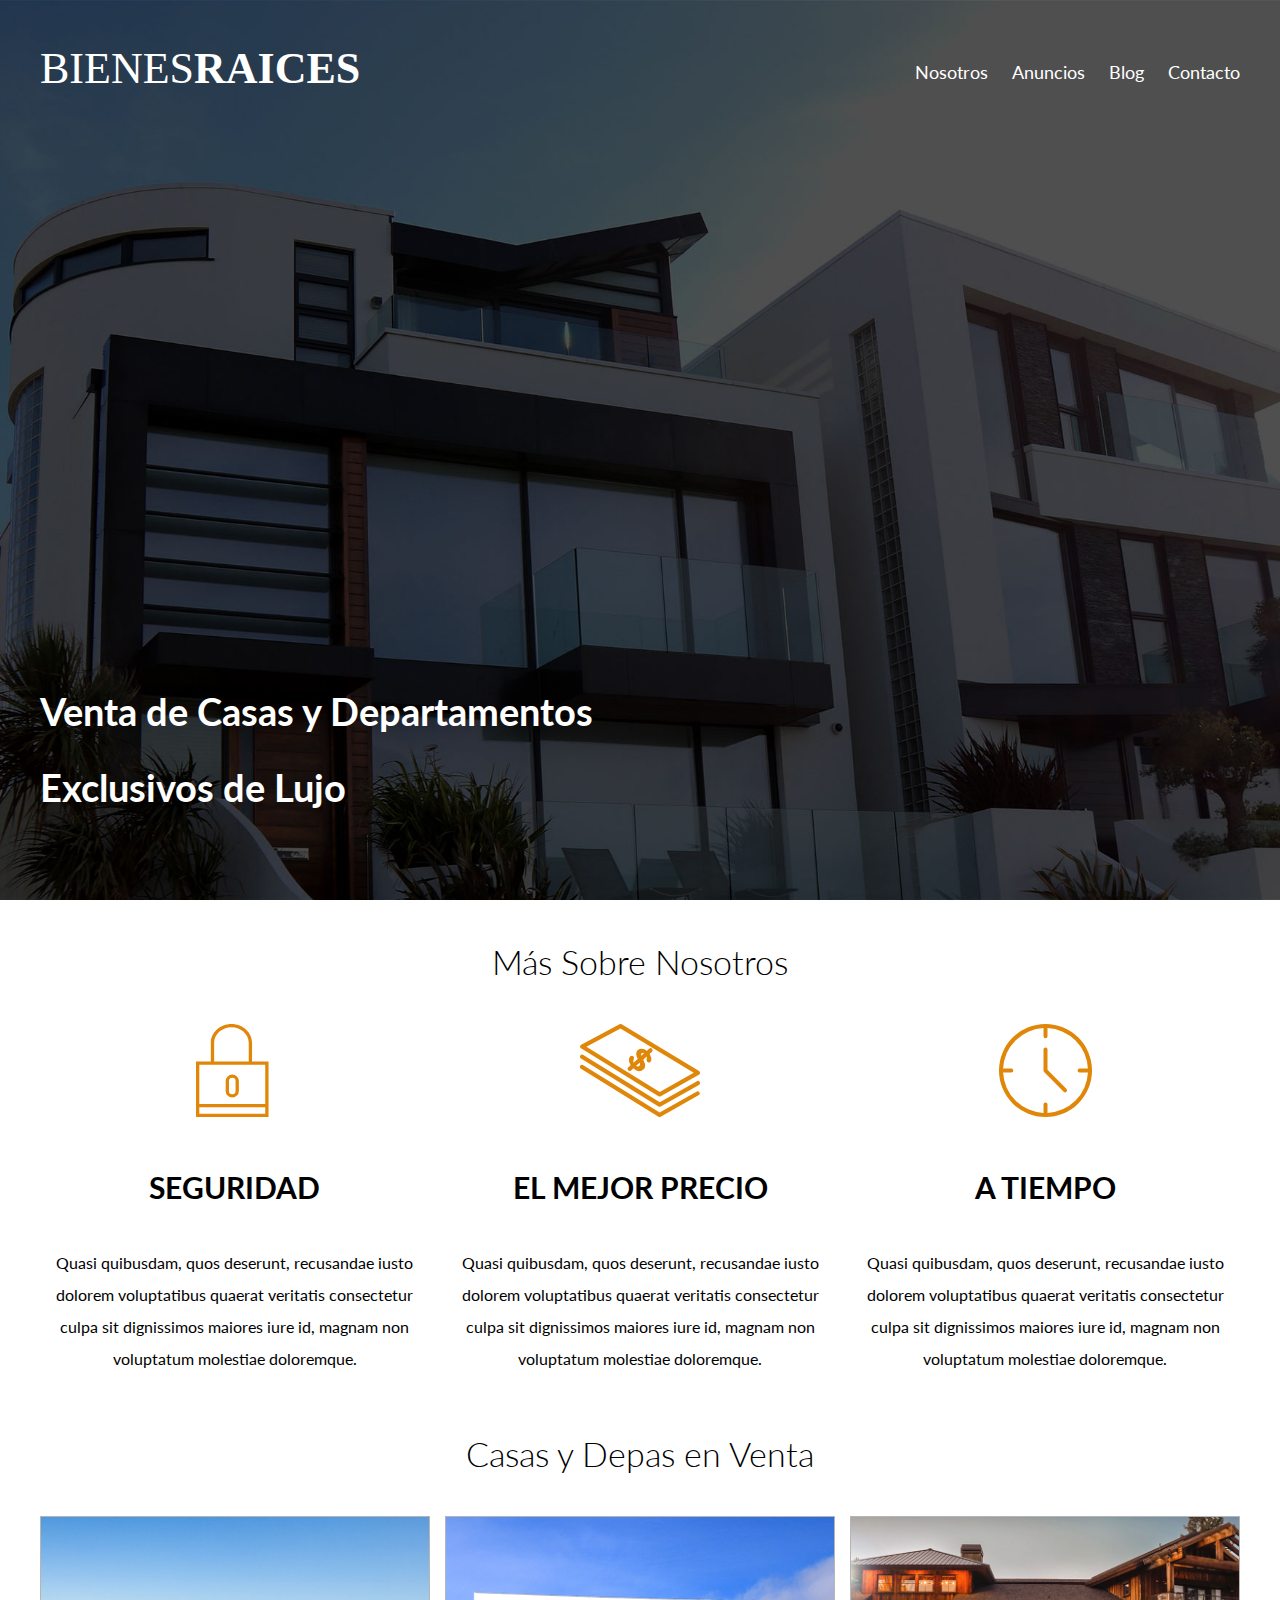
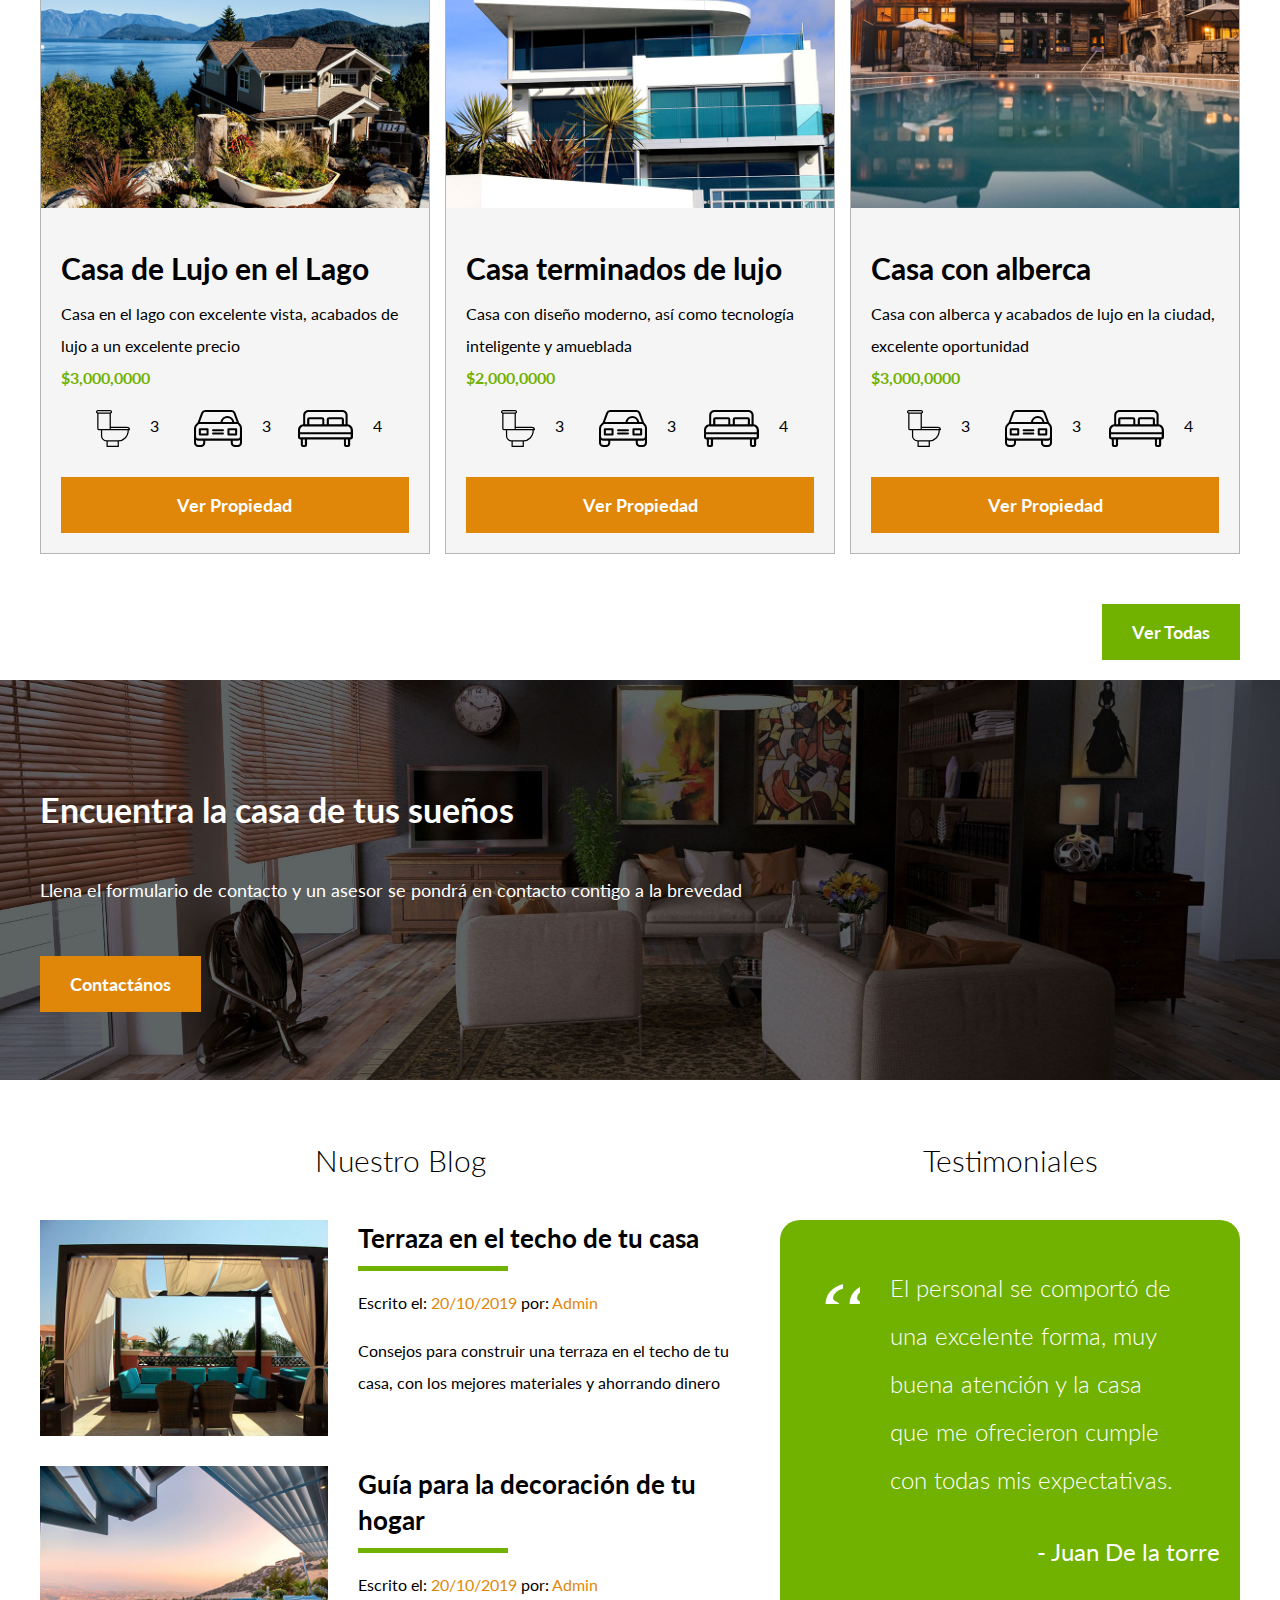
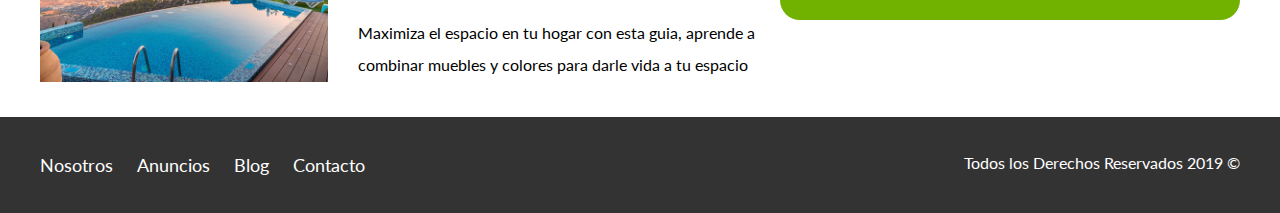
<file: Archivos+Bienes+Raices/Archivos Bienes Raices/Proyecto Finalizado/index.html>
<!DOCTYPE html>
<html lang="en">
<head>
    <meta charset="UTF-8">
    <meta name="viewport" content="width=device-width, initial-scale=1.0">
    <meta http-equiv="X-UA-Compatible" content="ie=edge">
    <title>Bienes Raices</title>
    <link href="https://fonts.googleapis.com/css?family=Lato:300,400,700,900" rel="stylesheet">
    <link rel="stylesheet" href="css/normalize.css">
    <link rel="stylesheet" href="css/styles.css">
</head>
<body>

    <header class="site-header inicio">
        <div class="contenedor contenido-header">
            <div class="barra">
                <a href="/">
                    <img src="img/logo.svg" alt="Logotipo de Bienes Raices">
                </a>

                <div class="mobile-menu">
                    <a href="#navegacion">
                        <img src="img/barras.svg" alt="Icono Menu">
                    </a>
                </div>

                <nav id="navegacion" class="navegacion">
                    <a href="nosotros.html">Nosotros</a>
                    <a href="anuncios.html">Anuncios</a>
                    <a href="blog.html">Blog</a>
                    <a href="contacto.html">Contacto</a>
                </nav>
            </div>
            <h1>Venta de Casas y Departamentos Exclusivos de Lujo</h1>
        </div> <!-- contenedor -->
    </header>

    <section class="contenedor seccion">
        <h2 class="fw-300 centrar-texto">Más Sobre Nosotros</h2>

        <div class="iconos-nosotros">
            <div class="icono">
                <img src="img/icono1.svg" alt="Icono Seguridad">
                <h3>Seguridad</h3>
                <p>Quasi quibusdam, quos deserunt, recusandae iusto dolorem voluptatibus quaerat veritatis consectetur culpa sit dignissimos maiores iure id, magnam non voluptatum molestiae doloremque.</p>
            </div>

            <div class="icono">
                <img src="img/icono2.svg" alt="Icono Mejor Precio">
                <h3>El Mejor Precio</h3>
                <p>Quasi quibusdam, quos deserunt, recusandae iusto dolorem voluptatibus quaerat veritatis consectetur culpa sit dignissimos maiores iure id, magnam non voluptatum molestiae doloremque.</p>
            </div>

            <div class="icono">
                <img src="img/icono3.svg" alt="Icono a Tiempo">
                <h3>A Tiempo</h3>
                <p>Quasi quibusdam, quos deserunt, recusandae iusto dolorem voluptatibus quaerat veritatis consectetur culpa sit dignissimos maiores iure id, magnam non voluptatum molestiae doloremque.</p>
            </div>
        </div>
    </section>

    <main class="seccion contenedor">
        <h2 class="fw-300 centrar-texto">Casas y Depas en Venta</h2>

        <div class="contenedor-anuncios">
            <div class="anuncio">
                <img src="img/anuncio1.jpg" alt="Anuncio casa en el lago">
                <div class="contenido-anuncio">
                    <h3>Casa de Lujo en el Lago</h3>
                    <p>Casa en el lago con excelente vista, acabados de lujo a un excelente precio</p>
                    <p class="precio">$3,000,0000</p>

                    <ul class="iconos-caracteristicas">
                        <li>
                            <img src="img/icono_wc.svg" alt="icono wc">
                            <p>3</p>
                        </li>
                        <li>
                            <img src="img/icono_estacionamiento.svg" alt="icono autos">
                            <p>3</p>
                        </li>
                        <li>
                            <img src="img/icono_dormitorio.svg" alt="icono habitaciones">
                            <p>4</p>
                        </li>
                    </ul>


                    <a href="anuncio.html" class="boton boton-amarillo d-block">Ver Propiedad</a>
                </div>
            </div>

            <div class="anuncio">
                <img src="img/anuncio2.jpg" alt="Anuncio casa de lujo">
                <div class="contenido-anuncio">
                    <h3>Casa terminados de lujo</h3>
                    <p>Casa con diseño moderno, así como tecnología inteligente y amueblada</p>
                    <p class="precio">$2,000,0000</p>
                    <ul class="iconos-caracteristicas">
                        <li>
                            <img src="img/icono_wc.svg" alt="icono wc">
                            <p>3</p>
                        </li>
                        <li>
                            <img src="img/icono_estacionamiento.svg" alt="icono autos">
                            <p>3</p>
                        </li>
                        <li>
                            <img src="img/icono_dormitorio.svg" alt="icono habitaciones">
                            <p>4</p>
                        </li>
                    </ul>

                    <a href="anuncio.html" class="boton boton-amarillo d-block">Ver Propiedad</a>
                </div>
            </div>

            <div class="anuncio">
                <img src="img/anuncio3.jpg" alt="Anuncio casa con alberca">
                <div class="contenido-anuncio">
                    <h3>Casa con alberca</h3>
                    <p>Casa con alberca y acabados de lujo en la ciudad, excelente oportunidad</p>
                    <p class="precio">$3,000,0000</p>
                    <ul class="iconos-caracteristicas">
                        <li>
                            <img src="img/icono_wc.svg" alt="icono wc">
                            <p>3</p>
                        </li>
                        <li>
                            <img src="img/icono_estacionamiento.svg" alt="icono autos">
                            <p>3</p>
                        </li>
                        <li>
                            <img src="img/icono_dormitorio.svg" alt="icono habitaciones">
                            <p>4</p>
                        </li>
                    </ul>

                    <a href="anuncio.html" class="boton boton-amarillo d-block">Ver Propiedad</a>
                </div>
            </div>
        </div>

        <div class="ver-todas">
            <a href="anuncios.html" class="boton boton-verde">Ver Todas</a>
        </div>
    </main>

    <section class="imagen-contacto">
        <div class="contenedor contenido-contacto">
            <h2>Encuentra la casa de tus sueños</h2>
            <p>Llena el formulario de contacto y un asesor se pondrá en contacto contigo a la brevedad</p>
            <a href="contacto.html" class="boton boton-amarillo">Contactános</a>
        </div>
    </section>

    <div class="seccion-inferior contenedor seccion">
        <section class="blog">
            <h3 class="centrar-texto fw-300">Nuestro Blog</h3>

            <article class="entrada-blog">
                <div class="imagen">
                    <img src="img/blog1.jpg" alt="Entrada de blog">
                </div>
                <div class="texto-entrada">
                    <a href="entrada.html">
                        <h4>Terraza  en el techo de tu casa</h4>
                    </a>
                    <p>Escrito el: <span> 20/10/2019 </span> por: <span> Admin </span> </p>
                    <p>Consejos para construir una terraza en el techo de tu casa, con los mejores materiales y ahorrando dinero</p>
                </div>
            </article>

            <article class="entrada-blog">
                <div class="imagen">
                    <img src="img/blog2.jpg" alt="Entrada de blog">
                </div>
                <div class="texto-entrada">
                    <a href="entrada.html">
                        <h4>Guía para la decoración de tu hogar</h4>
                    </a>
                    <p>Escrito el: <span> 20/10/2019 </span> por: <span> Admin </span> </p>
                    <p>Maximiza el espacio en tu hogar con esta guia, aprende a combinar muebles y colores para darle vida a tu espacio</p>
                </div>
            </article>
        </section>

        <section class="testimoniales">
            <h3 class="centrar-texto fw-300">Testimoniales</h3>
            <div class="testimonial">
                
                <blockquote>
                    El personal se comportó de una excelente forma, muy buena atención y la casa que me ofrecieron cumple con todas mis expectativas.
                </blockquote>
                <p>- Juan De la torre</p>
            </div>
        </section>

    </div>

    <footer class="site-footer seccion">
        <div class="contenedor contenedor-footer">
            <nav class="navegacion">
                <a href="nosotros.html">Nosotros</a>
                <a href="anuncios.html">Anuncios</a>
                <a href="blog.html">Blog</a>
                <a href="contacto.html">Contacto</a>
            </nav>
            <p class="copyright">Todos los Derechos Reservados 2019 &copy; </p>
        </div>
    </footer>
</body>
</html>
</file>
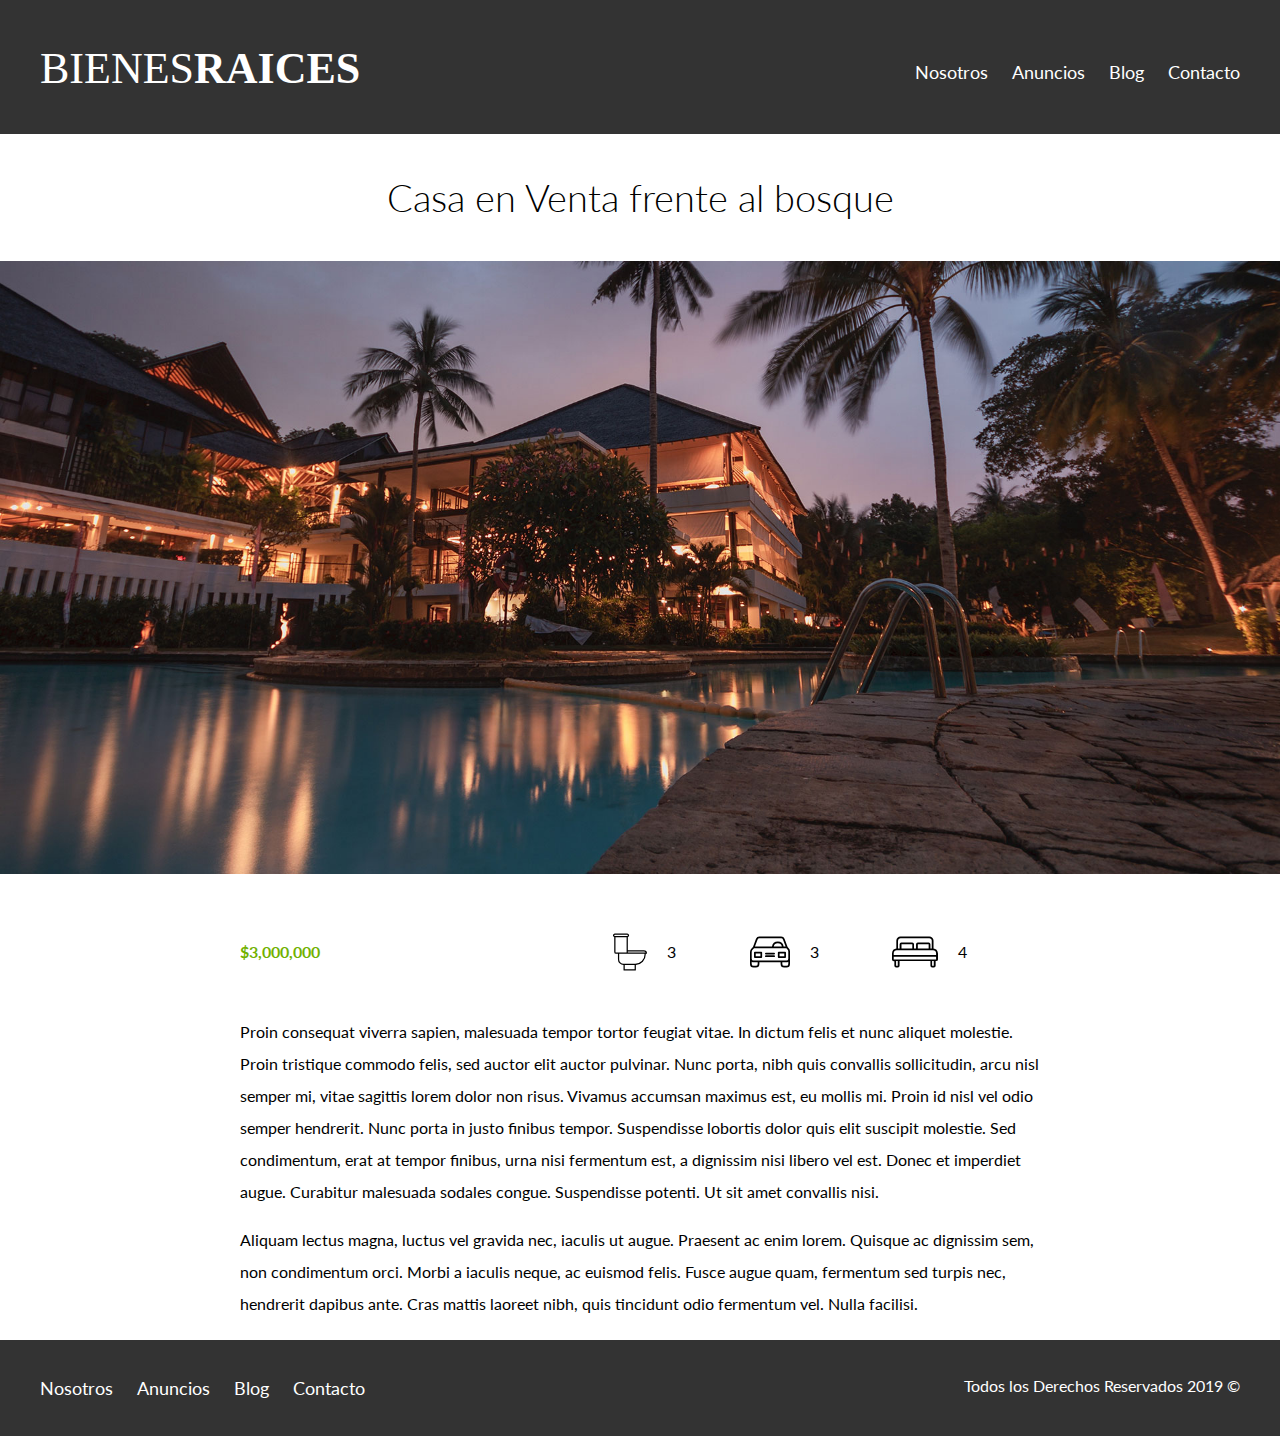
<file: Archivos+Bienes+Raices/Archivos Bienes Raices/Proyecto Finalizado/anuncio.html>
<!DOCTYPE html>
<html lang="en">
<head>
    <meta charset="UTF-8">
    <meta name="viewport" content="width=device-width, initial-scale=1.0">
    <meta http-equiv="X-UA-Compatible" content="ie=edge">
    <title>Bienes Raices</title>
    <link href="https://fonts.googleapis.com/css?family=Lato:300,400,700,900" rel="stylesheet">
    <link rel="stylesheet" href="css/normalize.css">
    <link rel="stylesheet" href="css/styles.css">
</head>
<body>

    <header class="site-header">
        <div class="contenedor contenido-header">
            <div class="barra">
                <a href="/">
                    <img src="img/logo.svg" alt="Logotipo de Bienes Raices">
                </a>
                <div class="mobile-menu">
                    <a href="#navegacion">
                        <img src="img/barras.svg" alt="Icono Menu">
                    </a>
                </div>

                <nav id="navegacion" class="navegacion">
                    <a href="nosotros.html">Nosotros</a>
                    <a href="anuncios.html">Anuncios</a>
                    <a href="blog.html">Blog</a>
                    <a href="contacto.html">Contacto</a>
                </nav>
            </div>
        </div> <!-- contenedor -->
    </header>

    <h1 class="fw-300 centrar-texto">Casa en Venta frente al bosque</h1>
    <img src="img/destacada.jpg" alt="Imagen Anuncio">

    <main class="contenedor seccion contenido-centrado">
        <div class="resumen-propiedad">
            <p class="precio">$3,000,000</p>
            <ul class="iconos-caracteristicas">
                <li>
                    <img src="img/icono_wc.svg" alt="icono wc">
                    <p>3</p>
                </li>
                <li>
                    <img src="img/icono_estacionamiento.svg" alt="icono autos">
                    <p>3</p>
                </li>
                <li>
                    <img src="img/icono_dormitorio.svg" alt="icono habitaciones">
                    <p>4</p>
                </li>
            </ul>
        </div><!--.resumen-propiedad-->

        <p>Proin consequat viverra sapien, malesuada tempor tortor feugiat vitae. In dictum felis et nunc aliquet molestie. Proin tristique commodo felis, sed auctor elit auctor pulvinar. Nunc porta, nibh quis convallis sollicitudin, arcu nisl semper mi, vitae sagittis lorem dolor non risus. Vivamus accumsan maximus est, eu mollis mi. Proin id nisl vel odio semper hendrerit. Nunc porta in justo finibus tempor. Suspendisse lobortis dolor quis elit suscipit molestie. Sed condimentum, erat at tempor finibus, urna nisi fermentum est, a dignissim nisi libero vel est. Donec et imperdiet augue. Curabitur malesuada sodales congue. Suspendisse potenti. Ut sit amet convallis nisi.</p>

        <p>Aliquam lectus magna, luctus vel gravida nec, iaculis ut augue. Praesent ac enim lorem. Quisque ac dignissim sem, non condimentum orci. Morbi a iaculis neque, ac euismod felis. Fusce augue quam, fermentum sed turpis nec, hendrerit dapibus ante. Cras mattis laoreet nibh, quis tincidunt odio fermentum vel. Nulla facilisi.</p>
    </main>

    <footer class="site-footer seccion">
        <div class="contenedor contenedor-footer">
            <nav class="navegacion">
                <a href="nosotros.html">Nosotros</a>
                <a href="anuncios.html">Anuncios</a>
                <a href="blog.html">Blog</a>
                <a href="contacto.html">Contacto</a>
            </nav>
            <p class="copyright">Todos los Derechos Reservados 2019 &copy; </p>
        </div>
    </footer>
</body>
</html>
</file>
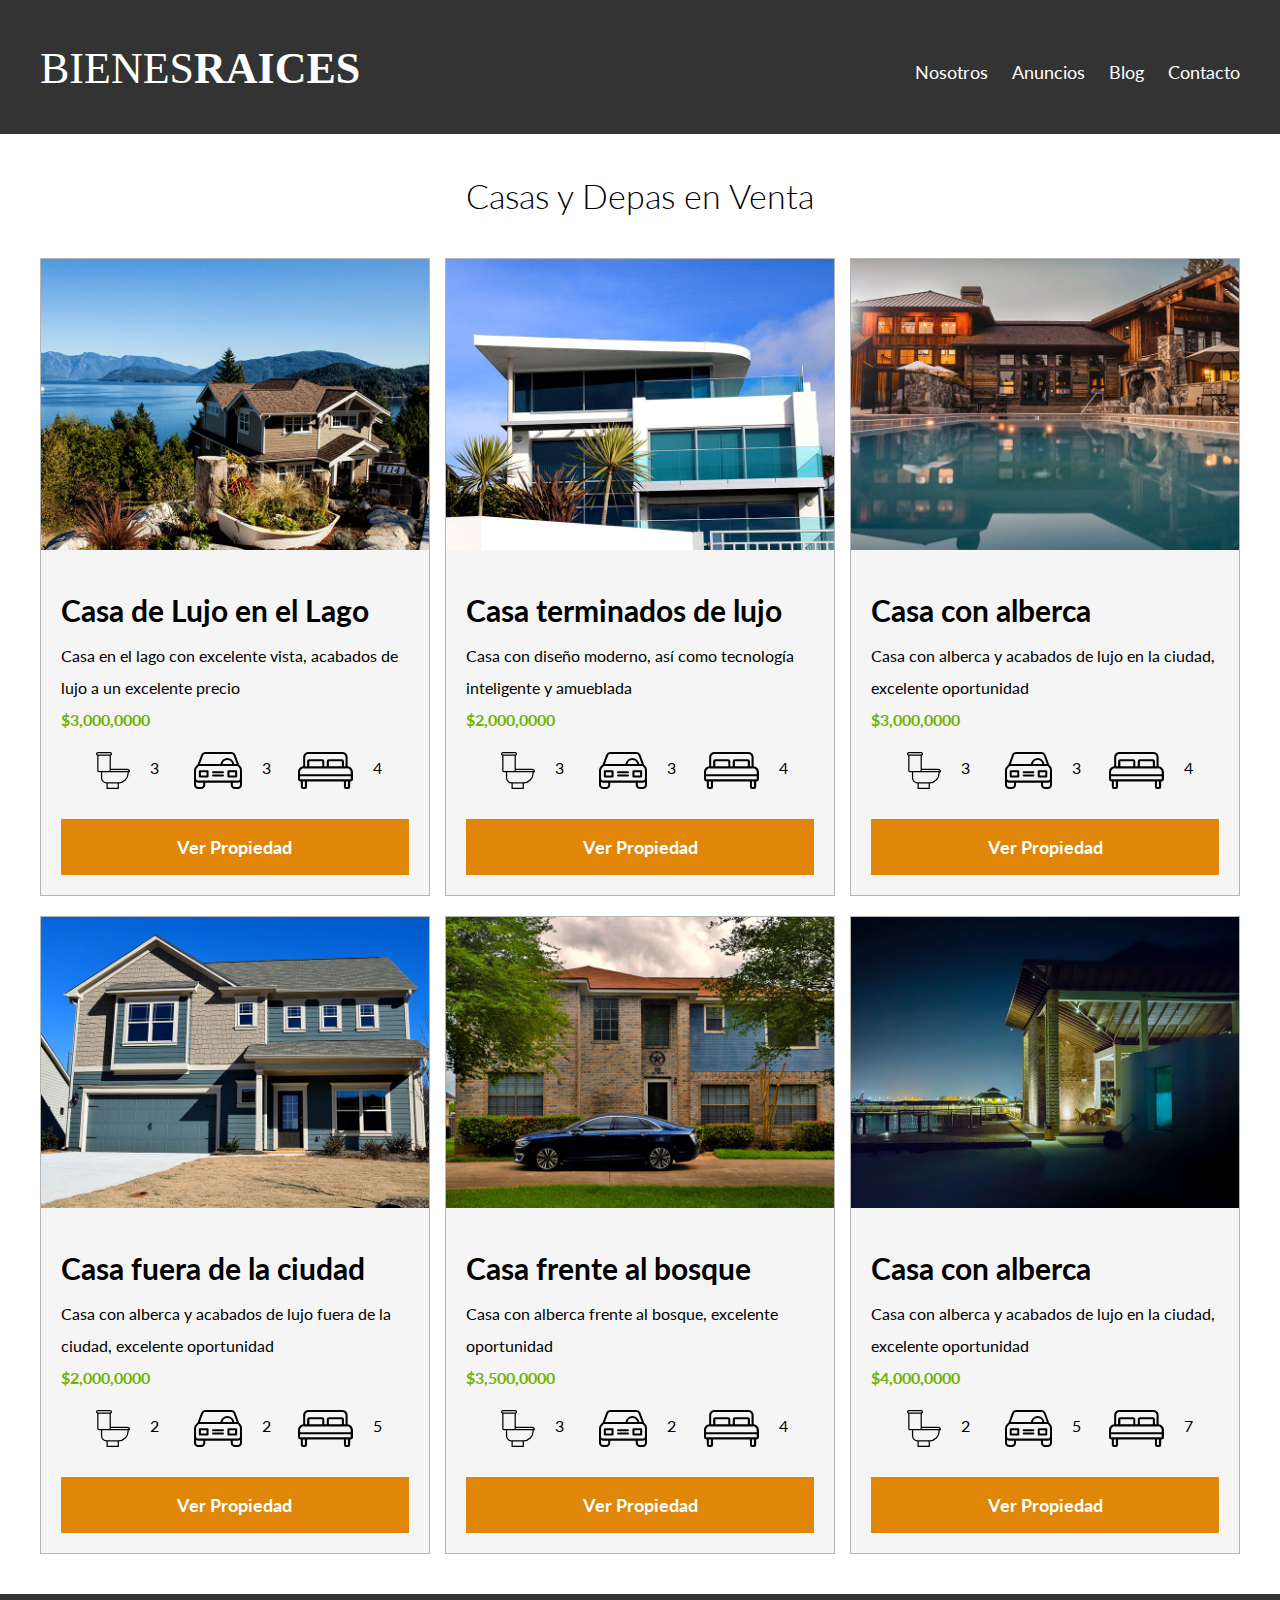
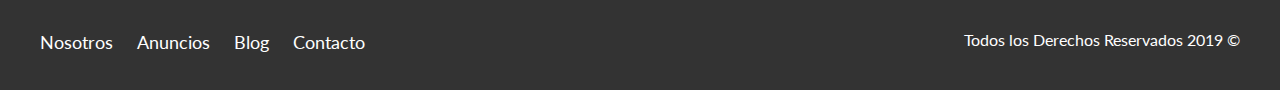
<file: Archivos+Bienes+Raices/Archivos Bienes Raices/Proyecto Finalizado/anuncios.html>
<!DOCTYPE html>
<html lang="en">
<head>
    <meta charset="UTF-8">
    <meta name="viewport" content="width=device-width, initial-scale=1.0">
    <meta http-equiv="X-UA-Compatible" content="ie=edge">
    <title>Bienes Raices</title>
    <link href="https://fonts.googleapis.com/css?family=Lato:300,400,700,900" rel="stylesheet">
    <link rel="stylesheet" href="css/normalize.css">
    <link rel="stylesheet" href="css/styles.css">
</head>
<body>

    <header class="site-header">
        <div class="contenedor contenido-header">
            <div class="barra">
                <a href="/">
                    <img src="img/logo.svg" alt="Logotipo de Bienes Raices">
                </a>
                <div class="mobile-menu">
                    <a href="#navegacion">
                        <img src="img/barras.svg" alt="Icono Menu">
                    </a>
                </div>

                <nav id="navegacion" class="navegacion">
                    <a href="nosotros.html">Nosotros</a>
                    <a href="anuncios.html">Anuncios</a>
                    <a href="blog.html">Blog</a>
                    <a href="contacto.html">Contacto</a>
                </nav>
            </div>
        </div> <!-- contenedor -->
    </header>

    <main class="seccion contenedor">
        <h2 class="fw-300 centrar-texto">Casas y Depas en Venta</h2>

        <div class="contenedor-anuncios">
            <div class="anuncio">
                <img src="img/anuncio1.jpg" alt="Anuncio casa en el lago">
                <div class="contenido-anuncio">
                    <h3>Casa de Lujo en el Lago</h3>
                    <p>Casa en el lago con excelente vista, acabados de lujo a un excelente precio</p>
                    <p class="precio">$3,000,0000</p>

                    <ul class="iconos-caracteristicas">
                        <li>
                            <img src="img/icono_wc.svg" alt="icono wc">
                            <p>3</p>
                        </li>
                        <li>
                            <img src="img/icono_estacionamiento.svg" alt="icono autos">
                            <p>3</p>
                        </li>
                        <li>
                            <img src="img/icono_dormitorio.svg" alt="icono habitaciones">
                            <p>4</p>
                        </li>
                    </ul>


                    <a href="anuncio.html" class="boton boton-amarillo d-block">Ver Propiedad</a>
                </div>
            </div>

            <div class="anuncio">
                <img src="img/anuncio2.jpg" alt="Anuncio casa de lujo">
                <div class="contenido-anuncio">
                    <h3>Casa terminados de lujo</h3>
                    <p>Casa con diseño moderno, así como tecnología inteligente y amueblada</p>
                    <p class="precio">$2,000,0000</p>
                    <ul class="iconos-caracteristicas">
                        <li>
                            <img src="img/icono_wc.svg" alt="icono wc">
                            <p>3</p>
                        </li>
                        <li>
                            <img src="img/icono_estacionamiento.svg" alt="icono autos">
                            <p>3</p>
                        </li>
                        <li>
                            <img src="img/icono_dormitorio.svg" alt="icono habitaciones">
                            <p>4</p>
                        </li>
                    </ul>

                    <a href="anuncio.html" class="boton boton-amarillo d-block">Ver Propiedad</a>
                </div>
            </div>

            <div class="anuncio">
                <img src="img/anuncio3.jpg" alt="Anuncio casa con alberca">
                <div class="contenido-anuncio">
                    <h3>Casa con alberca</h3>
                    <p>Casa con alberca y acabados de lujo en la ciudad, excelente oportunidad</p>
                    <p class="precio">$3,000,0000</p>
                    <ul class="iconos-caracteristicas">
                        <li>
                            <img src="img/icono_wc.svg" alt="icono wc">
                            <p>3</p>
                        </li>
                        <li>
                            <img src="img/icono_estacionamiento.svg" alt="icono autos">
                            <p>3</p>
                        </li>
                        <li>
                            <img src="img/icono_dormitorio.svg" alt="icono habitaciones">
                            <p>4</p>
                        </li>
                    </ul>

                    <a href="anuncio.html" class="boton boton-amarillo d-block">Ver Propiedad</a>
                </div><!--contenido anuncio-->
            </div> <!--anuncio-->

            <div class="anuncio">
                <img src="img/anuncio4.jpg" alt="Anuncio casa de lujo">
                <div class="contenido-anuncio">
                    <h3>Casa fuera de la ciudad</h3>
                    <p>Casa con alberca y acabados de lujo fuera de la ciudad, excelente oportunidad</p>
                    <p class="precio">$2,000,0000</p>
                    <ul class="iconos-caracteristicas">
                        <li>
                            <img src="img/icono_wc.svg" alt="icono wc">
                            <p>2</p>
                        </li>
                        <li>
                            <img src="img/icono_estacionamiento.svg" alt="icono autos">
                            <p>2</p>
                        </li>
                        <li>
                            <img src="img/icono_dormitorio.svg" alt="icono habitaciones">
                            <p>5</p>
                        </li>
                    </ul>

                    <a href="anuncio.html" class="boton boton-amarillo d-block">Ver Propiedad</a>
                </div><!--contenido anuncio-->
            </div> <!--anuncio-->
        
            <div class="anuncio">
                <img src="img/anuncio5.jpg" alt="Anuncio casa con alberca">
                <div class="contenido-anuncio">
                    <h3>Casa frente al bosque</h3>
                    <p>Casa con alberca frente al bosque, excelente oportunidad</p>
                    <p class="precio">$3,500,0000</p>
                    <ul class="iconos-caracteristicas">
                        <li>
                            <img src="img/icono_wc.svg" alt="icono wc">
                            <p>3</p>
                        </li>
                        <li>
                            <img src="img/icono_estacionamiento.svg" alt="icono autos">
                            <p>2</p>
                        </li>
                        <li>
                            <img src="img/icono_dormitorio.svg" alt="icono habitaciones">
                            <p>4</p>
                        </li>
                    </ul>

                    <a href="anuncio.html" class="boton boton-amarillo d-block">Ver Propiedad</a>
                </div><!--contenido anuncio-->
            </div> <!--anuncio-->

            <div class="anuncio">
                <img src="img/anuncio6.jpg" alt="Anuncio casa con alberca">
                <div class="contenido-anuncio">
                    <h3>Casa con alberca</h3>
                    <p>Casa con alberca y acabados de lujo en la ciudad, excelente oportunidad</p>
                    <p class="precio">$4,000,0000</p>
                    <ul class="iconos-caracteristicas">
                        <li>
                            <img src="img/icono_wc.svg" alt="icono wc">
                            <p>2</p>
                        </li>
                        <li>
                            <img src="img/icono_estacionamiento.svg" alt="icono autos">
                            <p>5</p>
                        </li>
                        <li>
                            <img src="img/icono_dormitorio.svg" alt="icono habitaciones">
                            <p>7</p>
                        </li>
                    </ul>

                    <a href="anuncio.html" class="boton boton-amarillo d-block">Ver Propiedad</a>
                </div><!--contenido anuncio-->
            </div> <!--anuncio-->
        </div>
    </main>

    <footer class="site-footer seccion">
        <div class="contenedor contenedor-footer">
            <nav class="navegacion">
                <a href="nosotros.html">Nosotros</a>
                <a href="anuncios.html">Anuncios</a>
                <a href="blog.html">Blog</a>
                <a href="contacto.html">Contacto</a>
            </nav>
            <p class="copyright">Todos los Derechos Reservados 2019 &copy; </p>
        </div>
    </footer>
</body>
</html>
</file>
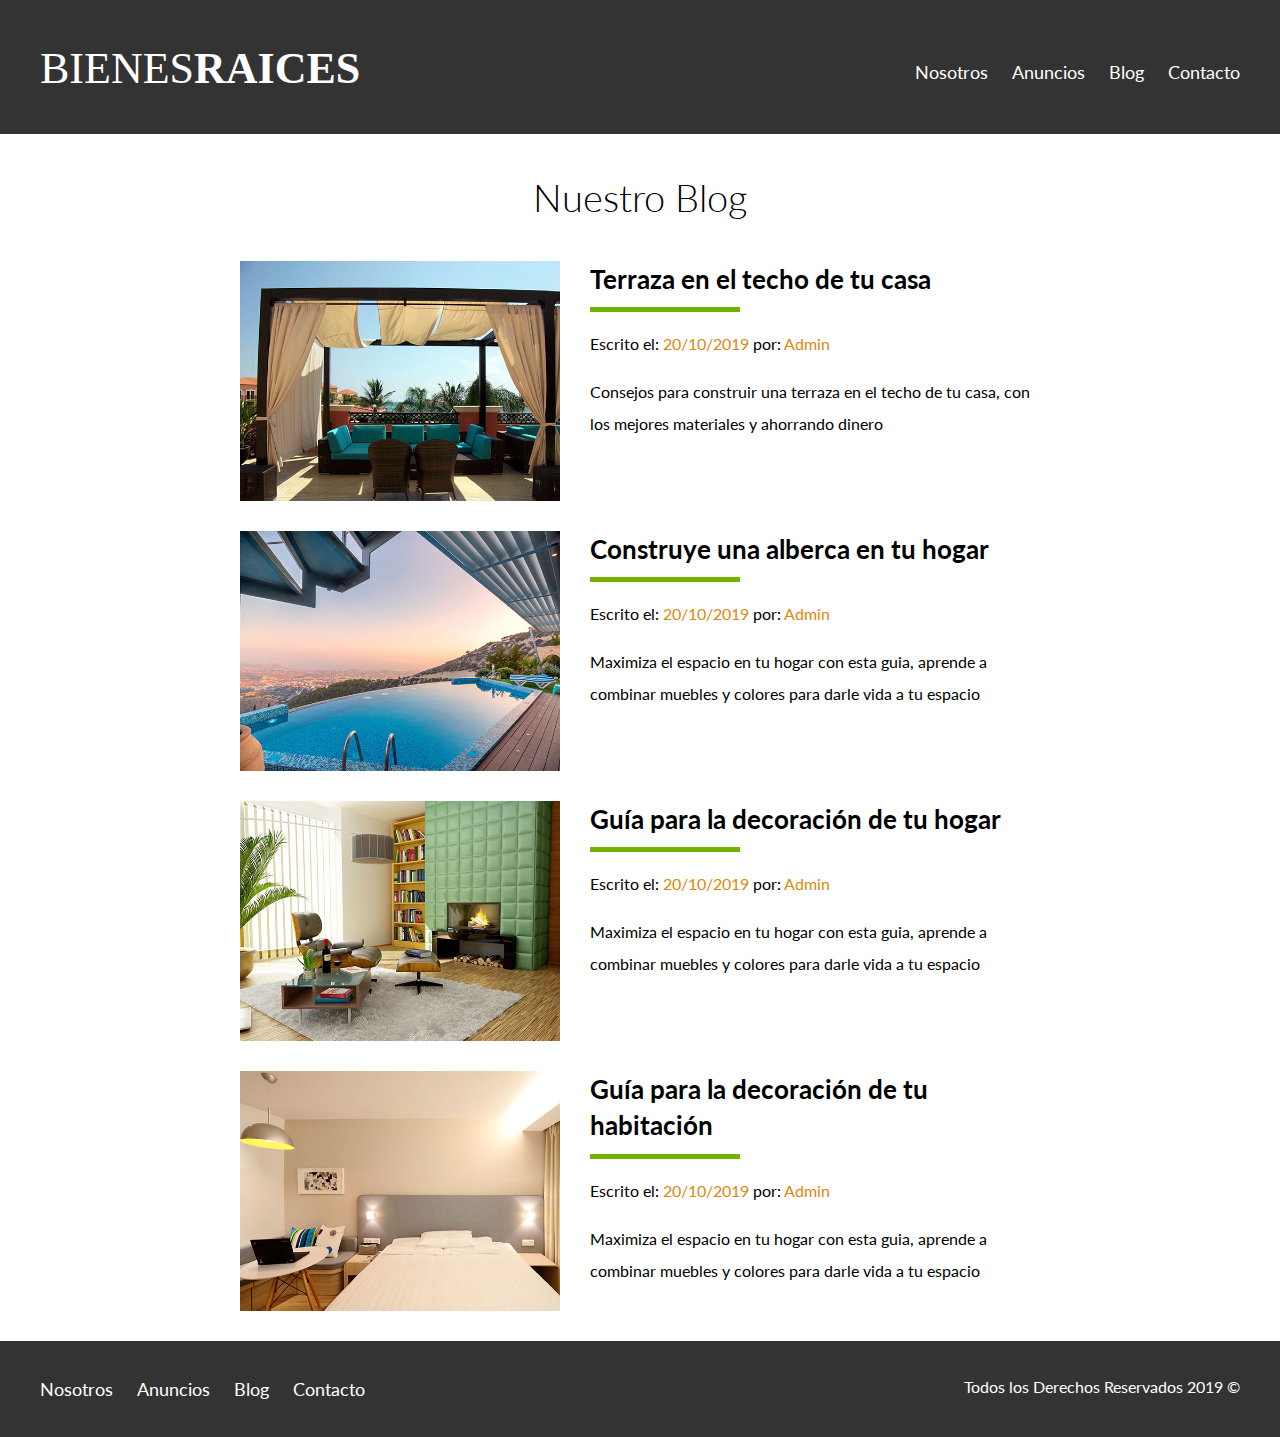
<file: Archivos+Bienes+Raices/Archivos Bienes Raices/Proyecto Finalizado/blog.html>
<!DOCTYPE html>
<html lang="en">
<head>
    <meta charset="UTF-8">
    <meta name="viewport" content="width=device-width, initial-scale=1.0">
    <meta http-equiv="X-UA-Compatible" content="ie=edge">
    <title>Bienes Raices</title>
    <link href="https://fonts.googleapis.com/css?family=Lato:300,400,700,900" rel="stylesheet">
    <link rel="stylesheet" href="css/normalize.css">
    <link rel="stylesheet" href="css/styles.css">
</head>
<body>

    <header class="site-header">
        <div class="contenedor contenido-header">
            <div class="barra">
                <a href="/">
                    <img src="img/logo.svg" alt="Logotipo de Bienes Raices">
                </a>
                <div class="mobile-menu">
                    <a href="#navegacion">
                        <img src="img/barras.svg" alt="Icono Menu">
                    </a>
                </div>

                <nav id="navegacion" class="navegacion">
                    <a href="nosotros.html">Nosotros</a>
                    <a href="anuncios.html">Anuncios</a>
                    <a href="blog.html">Blog</a>
                    <a href="contacto.html">Contacto</a>
                </nav>
            </div>
        </div> <!-- contenedor -->
    </header>

    

    <main class="contenedor seccion contenido-centrado">
        <h1 class="fw-300 centrar-texto">Nuestro Blog</h1>

        <article class="entrada-blog">
            <div class="imagen">
                <img src="img/blog1.jpg" alt="Entrada de blog">
            </div>
            <div class="texto-entrada">
                <a href="entrada.html">
                    <h4>Terraza  en el techo de tu casa</h4>
                </a>
                <p>Escrito el: <span> 20/10/2019 </span> por: <span> Admin </span> </p>
                <p>Consejos para construir una terraza en el techo de tu casa, con los mejores materiales y ahorrando dinero</p>
            </div>
        </article>

        <article class="entrada-blog">
            <div class="imagen">
                <img src="img/blog2.jpg" alt="Entrada de blog">
            </div>
            <div class="texto-entrada">
                <a href="entrada.html">
                    <h4>Construye una alberca en tu hogar</h4>
                </a>
                <p>Escrito el: <span> 20/10/2019 </span> por: <span> Admin </span> </p>
                <p>Maximiza el espacio en tu hogar con esta guia, aprende a combinar muebles y colores para darle vida a tu espacio</p>
            </div>
        </article>

        <article class="entrada-blog">
            <div class="imagen">
                <img src="img/blog3.jpg" alt="Entrada de blog">
            </div>
            <div class="texto-entrada">
                <a href="entrada.html">
                    <h4>Guía para la decoración de tu hogar</h4>
                </a>
                <p>Escrito el: <span> 20/10/2019 </span> por: <span> Admin </span> </p>
                <p>Maximiza el espacio en tu hogar con esta guia, aprende a combinar muebles y colores para darle vida a tu espacio</p>
            </div>
        </article>

        <article class="entrada-blog">
            <div class="imagen">
                <img src="img/blog4.jpg" alt="Entrada de blog">
            </div>
            <div class="texto-entrada">
                <a href="entrada.html">
                    <h4>Guía para la decoración de tu habitación</h4>
                </a>
                <p>Escrito el: <span> 20/10/2019 </span> por: <span> Admin </span> </p>
                <p>Maximiza el espacio en tu hogar con esta guia, aprende a combinar muebles y colores para darle vida a tu espacio</p>
            </div>
        </article>
    </main>

    <footer class="site-footer seccion">
        <div class="contenedor contenedor-footer">
            <nav class="navegacion">
                <a href="nosotros.html">Nosotros</a>
                <a href="anuncios.html">Anuncios</a>
                <a href="blog.html">Blog</a>
                <a href="contacto.html">Contacto</a>
            </nav>
            <p class="copyright">Todos los Derechos Reservados 2019 &copy; </p>
        </div>
    </footer>
</body>
</html>
</file>
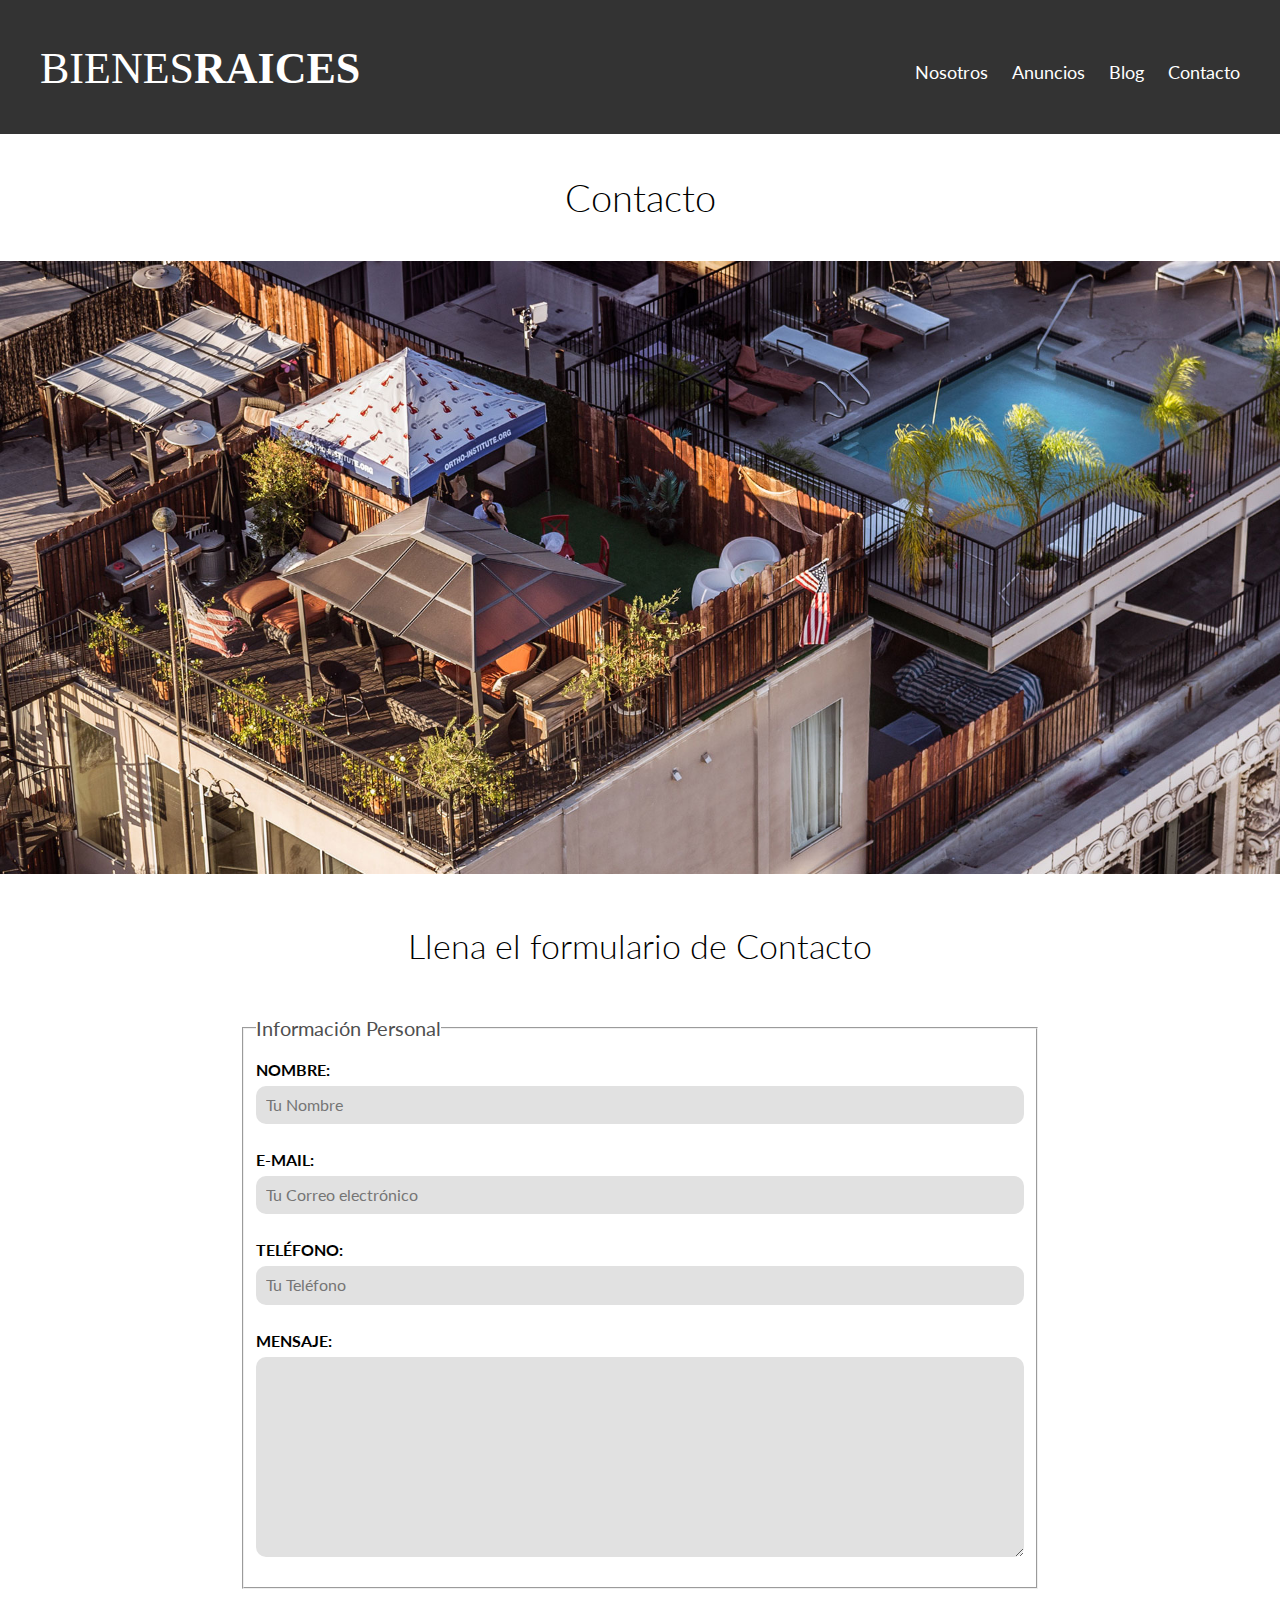
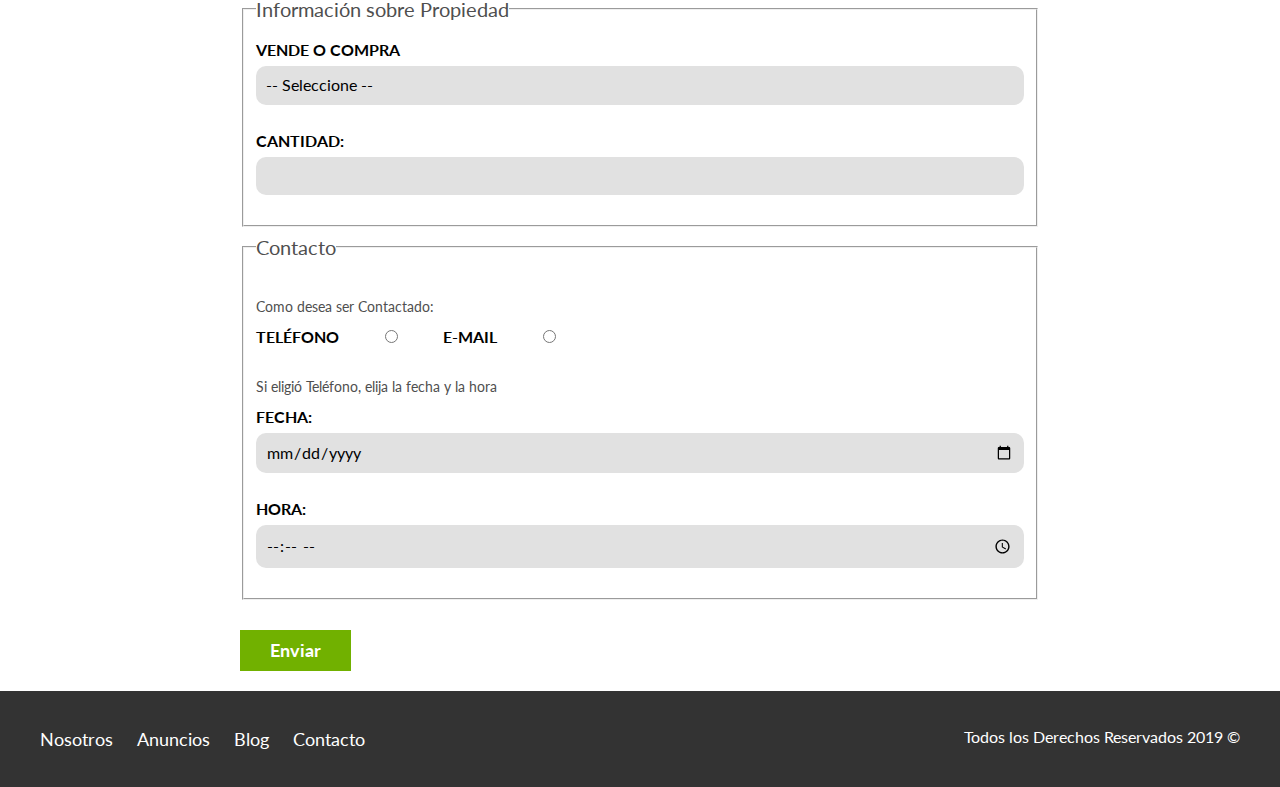
<file: Archivos+Bienes+Raices/Archivos Bienes Raices/Proyecto Finalizado/contacto.html>
<!DOCTYPE html>
<html lang="en">
<head>
    <meta charset="UTF-8">
    <meta name="viewport" content="width=device-width, initial-scale=1.0">
    <meta http-equiv="X-UA-Compatible" content="ie=edge">
    <title>Bienes Raices</title>
    <link href="https://fonts.googleapis.com/css?family=Lato:300,400,700,900" rel="stylesheet">
    <link rel="stylesheet" href="css/normalize.css">
    <link rel="stylesheet" href="css/styles.css">
</head>
<body>

    <header class="site-header">
        <div class="contenedor contenido-header">
            <div class="barra">
                <a href="/">
                    <img src="img/logo.svg" alt="Logotipo de Bienes Raices">
                </a>
                <div class="mobile-menu">
                    <a href="#navegacion">
                        <img src="img/barras.svg" alt="Icono Menu">
                    </a>
                </div>

                <nav id="navegacion" class="navegacion">
                    <a href="nosotros.html">Nosotros</a>
                    <a href="anuncios.html">Anuncios</a>
                    <a href="blog.html">Blog</a>
                    <a href="contacto.html">Contacto</a>
                </nav>
            </div>
        </div> <!-- contenedor -->
    </header>

    <h1 class="fw-300 centrar-texto">Contacto</h1>
    <img src="img/destacada3.jpg" alt="Imagen Principal">

    <main class="contenedor seccion contenido-centrado">
        <h2 class="fw-300 centrar-texto">Llena el formulario de Contacto</h2>

        <form class="contacto" action="">
            <fieldset>
                <legend>Información Personal</legend>
                <label for="nombre">Nombre:</label>
                <input type="text" id="nombre" placeholder="Tu Nombre">

                <label for="email">E-mail: </label>
                <input type="email" id="email" placeholder="Tu Correo electrónico" required>

                <label for="telefono">Teléfono:</label>
                <input type="tel" id="telefono" placeholder="Tu Teléfono" required>

                <label for="mensaje">Mensaje: </label>
                <textarea  id="mensaje"></textarea>

            </fieldset>
                

            <fieldset>
                <legend>Información sobre Propiedad</legend>
                <label for="opciones">Vende o Compra</label>
                <select id="opciones">
                    <option value="" disabled selected>-- Seleccione --</option>
                    <option value="Compra">Compra</option>
                    <option value="Vende">Vende</option>
                </select>

                <label for="cantidad">Cantidad:</label>
                <input type="number" min="0" max="100" step="5">
            </fieldset>

            <fieldset>
                <legend>Contacto</legend>

                <p>Como desea ser Contactado:</p>

                <div class="forma-contacto">
                    <label for="telefono">Teléfono</label>
                    <input type="radio" name="contacto" value="telefono" id="telefono">

                    <label for="correo">E-mail</label>
                    <input type="radio" name="contacto" value="correo" id="correo">
                </div>

                <p>Si eligió Teléfono, elija la fecha y la hora</p>
                <label for="fecha">Fecha:</label>
                <input type="date" id="fecha">

                <label for="hora">Hora:</label>
                <input type="time" id="hora" min="09:00" max="18:00">

     
            </fieldset>

            <input type="submit" value="Enviar" class="boton boton-verde">

        </form>
    </main>

    <footer class="site-footer seccion">
        <div class="contenedor contenedor-footer">
            <nav class="navegacion">
                <a href="nosotros.html">Nosotros</a>
                <a href="anuncios.html">Anuncios</a>
                <a href="blog.html">Blog</a>
                <a href="contacto.html">Contacto</a>
            </nav>
            <p class="copyright">Todos los Derechos Reservados 2019 &copy; </p>
        </div>
    </footer>
</body>
</html>
</file>
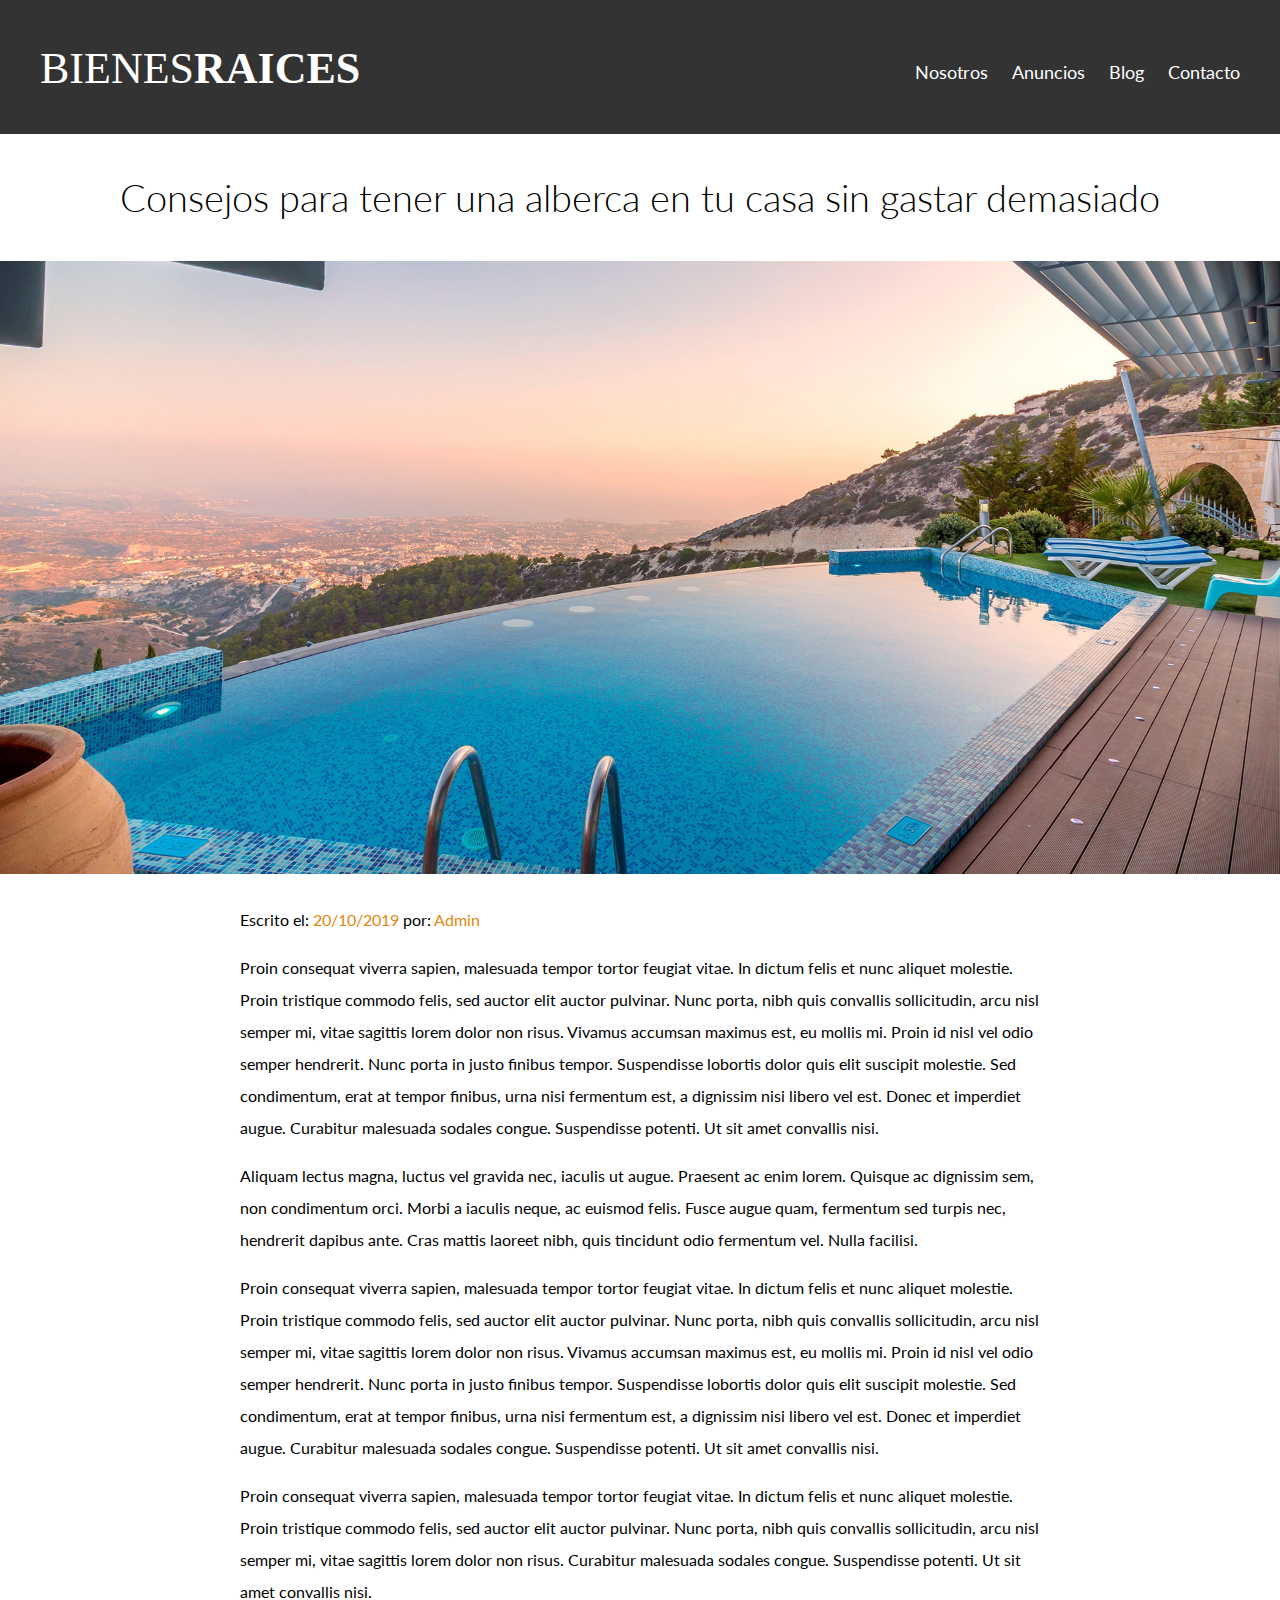
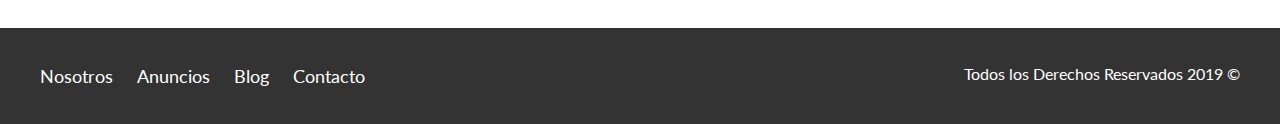
<file: Archivos+Bienes+Raices/Archivos Bienes Raices/Proyecto Finalizado/entrada.html>
<!DOCTYPE html>
<html lang="en">
<head>
    <meta charset="UTF-8">
    <meta name="viewport" content="width=device-width, initial-scale=1.0">
    <meta http-equiv="X-UA-Compatible" content="ie=edge">
    <title>Bienes Raices</title>
    <link href="https://fonts.googleapis.com/css?family=Lato:300,400,700,900" rel="stylesheet">
    <link rel="stylesheet" href="css/normalize.css">
    <link rel="stylesheet" href="css/styles.css">
</head>
<body>

    <header class="site-header">
        <div class="contenedor contenido-header">
            <div class="barra">
                <a href="/">
                    <img src="img/logo.svg" alt="Logotipo de Bienes Raices">
                </a>
                <div class="mobile-menu">
                    <a href="#navegacion">
                        <img src="img/barras.svg" alt="Icono Menu">
                    </a>
                </div>

                <nav id="navegacion" class="navegacion">
                    <a href="nosotros.html">Nosotros</a>
                    <a href="anuncios.html">Anuncios</a>
                    <a href="blog.html">Blog</a>
                    <a href="contacto.html">Contacto</a>
                </nav>
            </div>
        </div> <!-- contenedor -->
    </header>

    <h1 class="fw-300 centrar-texto">Consejos para tener una alberca en tu casa sin gastar demasiado</h1>

    <img src="img/destacada2.jpg" alt="Imagen Principal">

    <main class="contenedor seccion contenido-centrado texto-entrada">
        <p>Escrito el: <span> 20/10/2019 </span> por: <span> Admin </span> </p>

        <p>Proin consequat viverra sapien, malesuada tempor tortor feugiat vitae. In dictum felis et nunc aliquet molestie. Proin tristique commodo felis, sed auctor elit auctor pulvinar. Nunc porta, nibh quis convallis sollicitudin, arcu nisl semper mi, vitae sagittis lorem dolor non risus. Vivamus accumsan maximus est, eu mollis mi. Proin id nisl vel odio semper hendrerit. Nunc porta in justo finibus tempor. Suspendisse lobortis dolor quis elit suscipit molestie. Sed condimentum, erat at tempor finibus, urna nisi fermentum est, a dignissim nisi libero vel est. Donec et imperdiet augue. Curabitur malesuada sodales congue. Suspendisse potenti. Ut sit amet convallis nisi.</p>

        <p>Aliquam lectus magna, luctus vel gravida nec, iaculis ut augue. Praesent ac enim lorem. Quisque ac dignissim sem, non condimentum orci. Morbi a iaculis neque, ac euismod felis. Fusce augue quam, fermentum sed turpis nec, hendrerit dapibus ante. Cras mattis laoreet nibh, quis tincidunt odio fermentum vel. Nulla facilisi.</p>

        <p>Proin consequat viverra sapien, malesuada tempor tortor feugiat vitae. In dictum felis et nunc aliquet molestie. Proin tristique commodo felis, sed auctor elit auctor pulvinar. Nunc porta, nibh quis convallis sollicitudin, arcu nisl semper mi, vitae sagittis lorem dolor non risus. Vivamus accumsan maximus est, eu mollis mi. Proin id nisl vel odio semper hendrerit. Nunc porta in justo finibus tempor. Suspendisse lobortis dolor quis elit suscipit molestie. Sed condimentum, erat at tempor finibus, urna nisi fermentum est, a dignissim nisi libero vel est. Donec et imperdiet augue. Curabitur malesuada sodales congue. Suspendisse potenti. Ut sit amet convallis nisi.</p>

        <p>Proin consequat viverra sapien, malesuada tempor tortor feugiat vitae. In dictum felis et nunc aliquet molestie. Proin tristique commodo felis, sed auctor elit auctor pulvinar. Nunc porta, nibh quis convallis sollicitudin, arcu nisl semper mi, vitae sagittis lorem dolor non risus.  Curabitur malesuada sodales congue. Suspendisse potenti. Ut sit amet convallis nisi.</p>
    </main>

    <footer class="site-footer seccion">
        <div class="contenedor contenedor-footer">
            <nav class="navegacion">
                <a href="nosotros.html">Nosotros</a>
                <a href="anuncios.html">Anuncios</a>
                <a href="blog.html">Blog</a>
                <a href="contacto.html">Contacto</a>
            </nav>
            <p class="copyright">Todos los Derechos Reservados 2019 &copy; </p>
        </div>
    </footer>
</body>
</html>
</file>
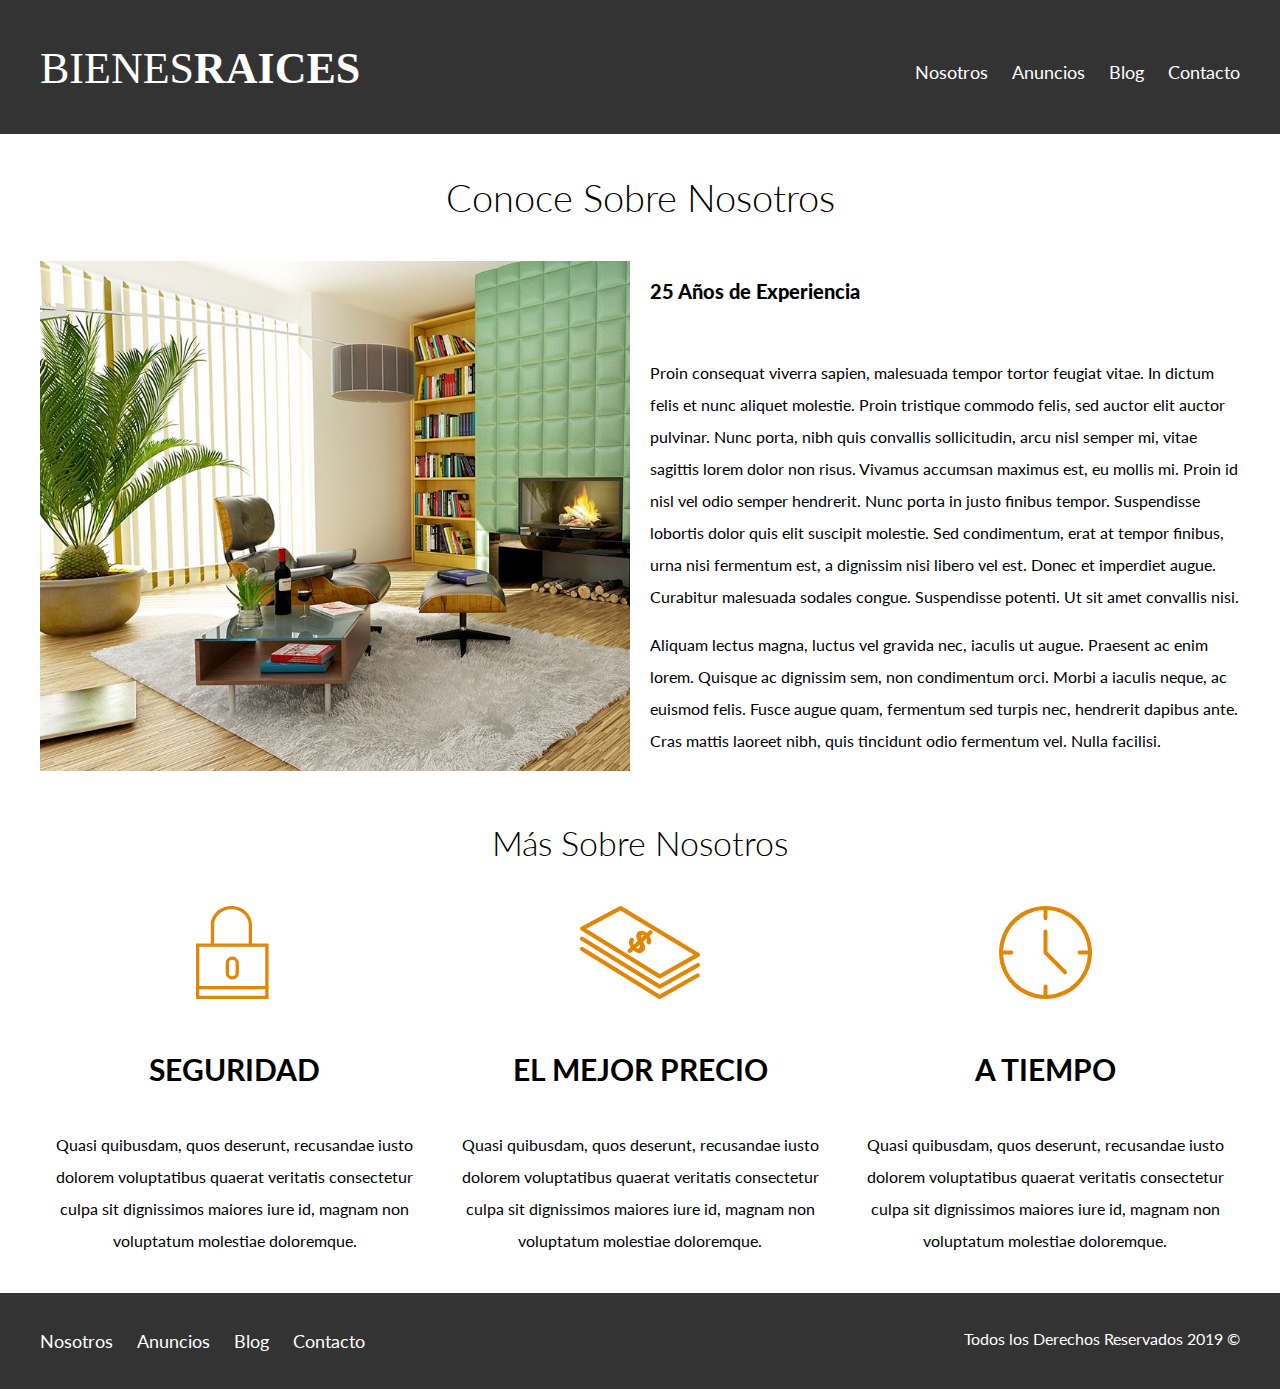
<file: Archivos+Bienes+Raices/Archivos Bienes Raices/Proyecto Finalizado/nosotros.html>
<!DOCTYPE html>
<html lang="en">
<head>
    <meta charset="UTF-8">
    <meta name="viewport" content="width=device-width, initial-scale=1.0">
    <meta http-equiv="X-UA-Compatible" content="ie=edge">
    <title>Bienes Raices</title>
    <link href="https://fonts.googleapis.com/css?family=Lato:300,400,700,900" rel="stylesheet">
    <link rel="stylesheet" href="css/normalize.css">
    <link rel="stylesheet" href="css/styles.css">
</head>
<body>

    <header class="site-header">
        <div class="contenedor contenido-header">
            <div class="barra">
                <a href="/">
                    <img src="img/logo.svg" alt="Logotipo de Bienes Raices">
                </a>
                <div class="mobile-menu">
                    <a href="#navegacion">
                        <img src="img/barras.svg" alt="Icono Menu">
                    </a>
                </div>

                <nav id="navegacion" class="navegacion">
                    <a href="nosotros.html">Nosotros</a>
                    <a href="anuncios.html">Anuncios</a>
                    <a href="blog.html">Blog</a>
                    <a href="contacto.html">Contacto</a>
                </nav>
            </div>
        </div> <!-- contenedor -->
    </header>

    <main class="contenedor">
        <h1 class="fw-300 centrar-texto">Conoce Sobre Nosotros</h1>

        <div class="contenido-nosotros">
            <div class="imagen">
                <img src="img/nosotros.jpg" alt="Imagen Sobre Nosotros">
            </div>
            <div class="texto-nosotros">
                <blockquote>25 Años de Experiencia</blockquote>

               <p>Proin consequat viverra sapien, malesuada tempor tortor feugiat vitae. In dictum felis et nunc aliquet molestie. Proin tristique commodo felis, sed auctor elit auctor pulvinar. Nunc porta, nibh quis convallis sollicitudin, arcu nisl semper mi, vitae sagittis lorem dolor non risus. Vivamus accumsan maximus est, eu mollis mi. Proin id nisl vel odio semper hendrerit. Nunc porta in justo finibus tempor. Suspendisse lobortis dolor quis elit suscipit molestie. Sed condimentum, erat at tempor finibus, urna nisi fermentum est, a dignissim nisi libero vel est. Donec et imperdiet augue. Curabitur malesuada sodales congue. Suspendisse potenti. Ut sit amet convallis nisi.</p>

               <p>Aliquam lectus magna, luctus vel gravida nec, iaculis ut augue. Praesent ac enim lorem. Quisque ac dignissim sem, non condimentum orci. Morbi a iaculis neque, ac euismod felis. Fusce augue quam, fermentum sed turpis nec, hendrerit dapibus ante. Cras mattis laoreet nibh, quis tincidunt odio fermentum vel. Nulla facilisi.</p> 
            </div>
        </div>
    </main>

    <section class="contenedor seccion">
        <h2 class="fw-300 centrar-texto">Más Sobre Nosotros</h2>

        <div class="iconos-nosotros">
            <div class="icono">
                <img src="img/icono1.svg" alt="Icono Seguridad">
                <h3>Seguridad</h3>
                <p>Quasi quibusdam, quos deserunt, recusandae iusto dolorem voluptatibus quaerat veritatis consectetur culpa sit dignissimos maiores iure id, magnam non voluptatum molestiae doloremque.</p>
            </div>

            <div class="icono">
                <img src="img/icono2.svg" alt="Icono Mejor Precio">
                <h3>El Mejor Precio</h3>
                <p>Quasi quibusdam, quos deserunt, recusandae iusto dolorem voluptatibus quaerat veritatis consectetur culpa sit dignissimos maiores iure id, magnam non voluptatum molestiae doloremque.</p>
            </div>

            <div class="icono">
                <img src="img/icono3.svg" alt="Icono a Tiempo">
                <h3>A Tiempo</h3>
                <p>Quasi quibusdam, quos deserunt, recusandae iusto dolorem voluptatibus quaerat veritatis consectetur culpa sit dignissimos maiores iure id, magnam non voluptatum molestiae doloremque.</p>
            </div>
        </div>
    </section>

    <footer class="site-footer seccion">
        <div class="contenedor contenedor-footer">
            <nav class="navegacion">
                <a href="nosotros.html">Nosotros</a>
                <a href="anuncios.html">Anuncios</a>
                <a href="blog.html">Blog</a>
                <a href="contacto.html">Contacto</a>
            </nav>
            <p class="copyright">Todos los Derechos Reservados 2019 &copy; </p>
        </div>
    </footer>
</body>
</html>
</file>
<file: Archivos+Bienes+Raices/Archivos Bienes Raices/Proyecto Finalizado/css/styles.css>
html {
    box-sizing: border-box;
    font-size: 62.5%; /** Reset para REMS - 62.5% = 10px de 16px **/
}
*, *:before, *:after {
    box-sizing: inherit;
}
body {
    font-family: 'Lato', sans-serif;
    font-size: 1.6rem;
    line-height: 2;
}

/** Globales **/
img {
    max-width: 100%;
}
.contenedor {
    width: 95%;
    max-width: 120rem; /** = 1200px; **/
    margin: 0 auto;
}
h1 {
    font-size: 3.8rem;
}
h2 {
    font-size: 3.4rem;
}
h3 {
    font-size: 3rem;
}
h4 {
    font-size: 2.6rem;
}

/** Utilidades **/
.seccion {
    margin-top: 2rem;
    margin-bottom: 2rem;
}
.fw-300 {
    font-weight: 300;
}
.centrar-texto {
    text-align: center;
}
.d-block {
    display: block!important;
}
.contenido-centrado {
    max-width: 800px;
}

/** Botones **/
.boton {
    color: #ffffff;
    font-weight: 700;
    text-decoration: none;
    font-size: 1.8rem;
    padding: 1rem 3rem;
    margin-top: 3rem;
    display: inline-block;
    text-align: center;
    border: none;
    display: block;
    flex: 0 0 100%;
}
@media (min-width: 768px) {
    .boton {
        display: inline-block;
        flex: 0 0 auto;
    }
}
.boton:hover {
    cursor: pointer;
}
.boton-amarillo {
    background-color: #E08709;
}
.boton-verde {
    background-color: #71B100;
}


/* Header */
.site-header {
    background-color: #333333;
    padding: 1rem 0 3rem 0;
}
.site-header.inicio {
    background-image: url(../img/header.jpg);
    background-position: center center;
    background-size: cover;
    height: 100vh;
    min-height: 60rem;
}
.contenido-header {
    height: 100%;
    display: flex;
    flex-direction: column;
    justify-content: space-between;
    text-align: center;
}
@media (min-width: 768px) {
    .contenido-header{
        text-align: left;
    }
}
.contenido-header h1 {
    color: #ffffff;
    padding-bottom: 2rem;
    max-width: 60rem;
    line-height: 2;
}
.barra {
    padding-top: 3rem;
}
@media (min-width: 768px) {
    .barra {
        display: flex;
        justify-content: space-between;
        align-items: center;
    }
}

/** Navegacion **/
.navegacion a {
    color: #ffffff;
    text-decoration: none;
    font-size: 2.2rem;
    display: block;
}
@media (min-width: 768px) {
    .navegacion a {
        display: inline-block;
        font-size: 1.8rem; /** = 18px **/
        margin-right: 2rem;
    }
    .navegacion a:last-of-type {
        margin: 0;
    }
}
.navegacion a:hover {
    color: #71B100;
}

/** Mobile Menu **/
.mobile-menu img {
    width: 5rem;
}
@media (min-width: 768px) {
    .mobile-menu {
        display: none;
    }
}
.navegacion:target {
    display: block;
}
.navegacion {
    display: none;
}
@media (min-width: 768px) {
    .navegacion {
        display: block;
    }
}

/** Iconos Nosotros **/
@media (min-width: 768px) {
    .iconos-nosotros {
        display: flex;
        justify-content: space-between;
    }
}
.icono {
    text-align: center;
}
@media (min-width: 768px) {
    .icono {
        flex-basis: calc(33.3% - 1rem);
    }
}
.icono h3 {
    text-transform: uppercase;
}
/** Anuncios **/

@media (min-width: 768px) {
    .contenedor-anuncios{
        display: flex;
        justify-content: space-between;
        flex-wrap: wrap;
    }
}
.anuncio {
    border: 1px solid #B5B5B5;
    background-color: #F5F5F5;
    margin-bottom: 2rem;
}
@media (min-width: 768px) {
    .anuncio {
        flex: 0 0 calc(33.3% - 1rem);
    }
}
.contenido-anuncio {
    padding: 2rem;
}
.contenido-anuncio h3, 
.contenido-anuncio p  {
    margin: 0;
}
.precio {
    color: #71B100;
    font-weight: 700;
}
.iconos-caracteristicas {
    list-style: none;
    padding: 0;
    display: flex;
    justify-content: space-evenly;
    flex: 1;
    max-width: 500px;
}
.iconos-caracteristicas li {
    /* flex: 1; */
    display: flex;
}
.iconos-caracteristicas li img {
    margin-right: 2rem;
}
.ver-todas {
    display: flex;
    justify-content: flex-end;
}

/** Contacto Home **/
.imagen-contacto {
    background-image: url(../img/encuentra.jpg);
    background-position: center center;
    background-size: cover;
    height: 40rem;
    display: flex;
    align-items: center;
}
.contenido-contacto {
    flex: 0 0 95%;
    color: #ffffff;
}
.contenido-contacto p {
    font-size: 1.8rem;
}

/** Sección Inferior **/
@media (min-width: 768px) {
    .seccion-inferior {
        display: flex;
        justify-content: space-between;
    }
    .seccion-inferior .blog {
        flex-basis: 60%;
    }
    .seccion-inferior .testimoniales {
        flex-basis: calc(40% - 2rem);
    }
}
.entrada-blog {
    margin-bottom: 2rem;
}
@media (min-width: 768px) {
    .entrada-blog {
        display: flex;
        justify-content: space-between;
    }
}

.entrada-blog:last-of-type {
    margin-bottom: 0;
}
@media (min-width: 768px) {
    .entrada-blog .imagen {
        flex-basis: 40%;
    }
    .entrada-blog .texto-entrada {
        flex-basis: calc(60% - 3rem);
    }
}
.texto-entrada a {
    color: #000000;
    text-decoration: none;
}
.texto-entrada h4 {
    margin: 0;
    line-height: 1.4;
}
.texto-entrada h4::after {
    content: '';
    display: block;
    width: 15rem;
    height: .5rem;
    background-color: #71B100;
    margin-top: 1rem;
}
.texto-entrada span {
    color: #E08709;
}
/*** Testimoniales **/
.testimonial {
    background-color: #71B100;
    font-size: 2.4rem;
    padding: 2rem;
    color: #ffffff;
    border-radius: 2rem;
}
.testimonial  p {
    text-align: right;
}
.testimonial blockquote::before {
    content: '';
    background-image: url(../img/comilla.svg);
    width: 4rem;
    height: 4rem;
    position: absolute;
    left: -2rem;
}

.testimonial blockquote {
    position: relative;
    padding-left: 5rem;
    font-weight: 300;
}
/** Footer **/
.site-footer {
    background-color: #333333;
    margin: 0;
}
.contenedor-footer {
    padding: 3rem 0;
    text-align: center;
}
@media (min-width: 768px) {
    .contenedor-footer {
        display: flex;
        justify-content: space-between;
    }
}
.site-footer nav {
    display: none;
}
@media (min-width: 768px) {
    .site-footer nav {
        display: block;
    }
}

.copyright {
    margin: 0;
    color: #ffffff;
}

/** INTERNAS **/
/* Nosotros **/
@media (min-width: 768px) {
    .contenido-nosotros {
        display: grid;
        grid-template-columns: repeat(2, 1fr);
        grid-column-gap: 2rem;
    }
}

.texto-nosotros blockquote {
    font-weight: 900;
    font-size: 2rem;
    margin: 0;
    padding: 1rem 0 3rem 0;
}

/** Anuncio **/
.resumen-propiedad {
    display: flex;
    justify-content: space-between;
    align-items: center;
}

/** Contacto **/
.contacto p {
    font-size: 1.4rem;
    color: #4f4f4f;
    margin: 2rem 0 0 0;
}
legend {
    font-size: 2rem;
    color: #4f4f4f;
}
label {
    font-weight: 700;
    text-transform: uppercase;
    display: block;
}
input:not([type="submit"]),
textarea,
select {
    padding: 1rem;
    display: block;
    width: 100%;
    background-color: #e1e1e1;
    margin-bottom: 2rem;
    border: none;
    border-radius: 1rem;
}
input[type="radio"]{
    width: auto;
    margin: 0;
}
select {
    -webkit-appearance: none;
    appearance: none;
}
textarea {
    height: 20rem;
}
.forma-contacto {
    max-width:30rem;
    display: flex;
    justify-content: space-between;
    align-items: center;
}
</file>
